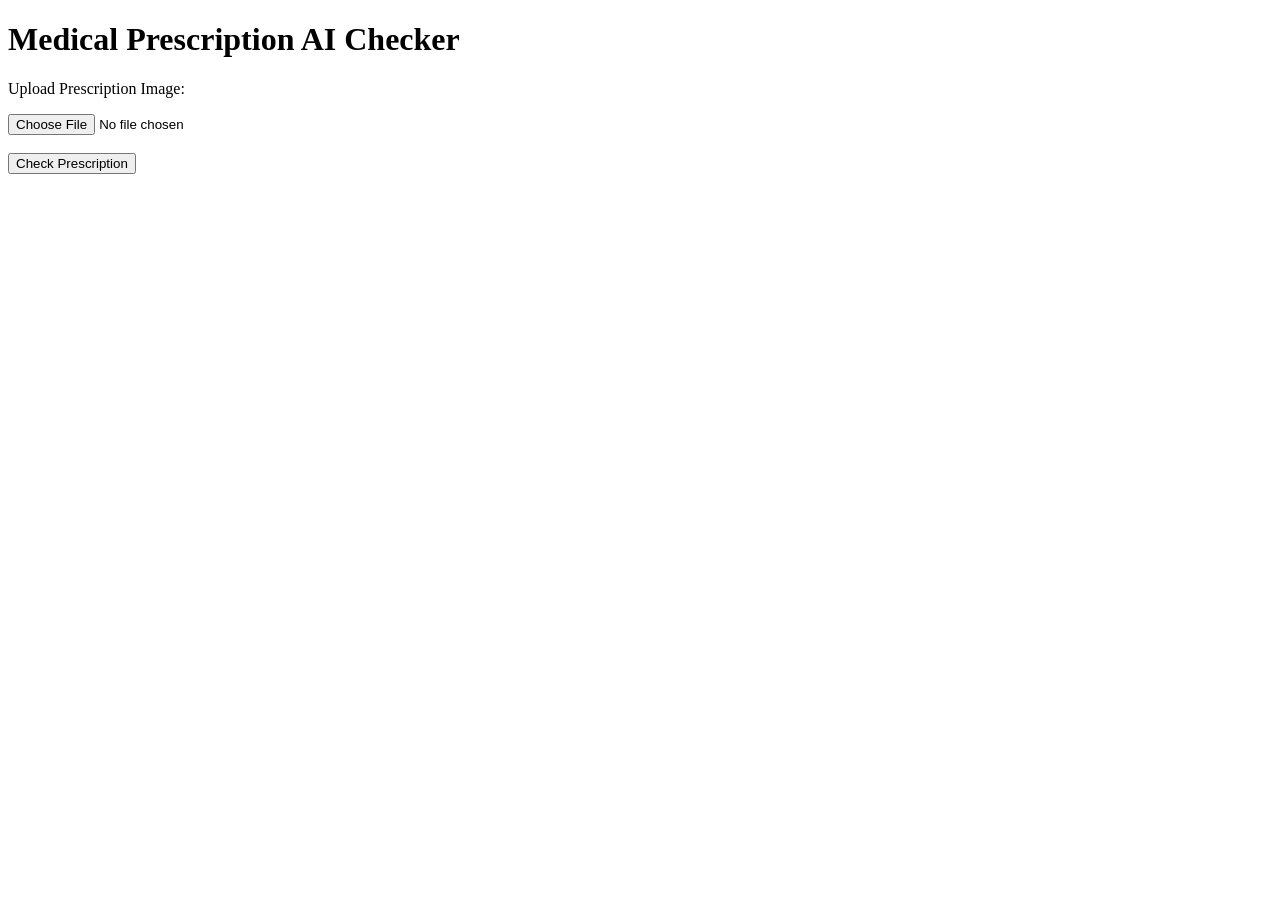
<file: templates/index.html>
<!DOCTYPE html>
<html>
<head>
    <title>Medical Prescription AI Checker</title>
</head>

<body>

<h1>Medical Prescription AI Checker</h1>

<form method="POST" enctype="multipart/form-data">

    <p>Upload Prescription Image:</p>

    <input type="file" name="prescription">

    <br><br>

    <button type="submit">
        Check Prescription
    </button>

</form>

</body>
</html>
</file>
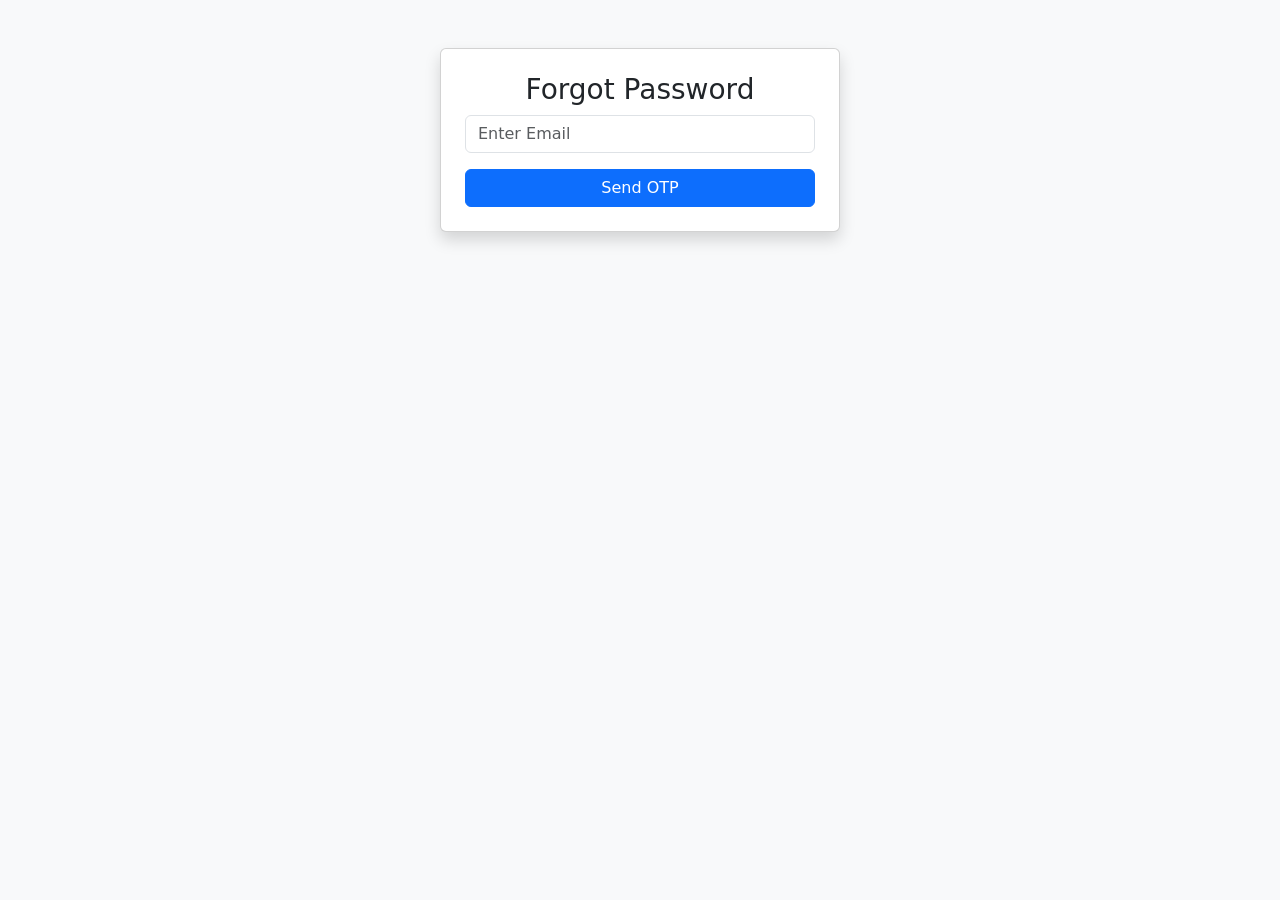
<file: templates/forgot_password.html>
<!DOCTYPE html>

<html>

<head>

<title>Forgot Password</title>

<link href="https://cdn.jsdelivr.net/npm/bootstrap@5.3.0/dist/css/bootstrap.min.css" rel="stylesheet">

</head>


<body class="bg-light">


<div class="container mt-5">


<div class="card p-4 shadow mx-auto" style="width:400px">


<h3 class="text-center">
Forgot Password
</h3>


<form method="POST">


<input
class="form-control mb-3"
name="email"
type="email"
placeholder="Enter Email"
required>


<button class="btn btn-primary w-100">

Send OTP

</button>


</form>


</div>

</div>


</body>

</html>
</file>
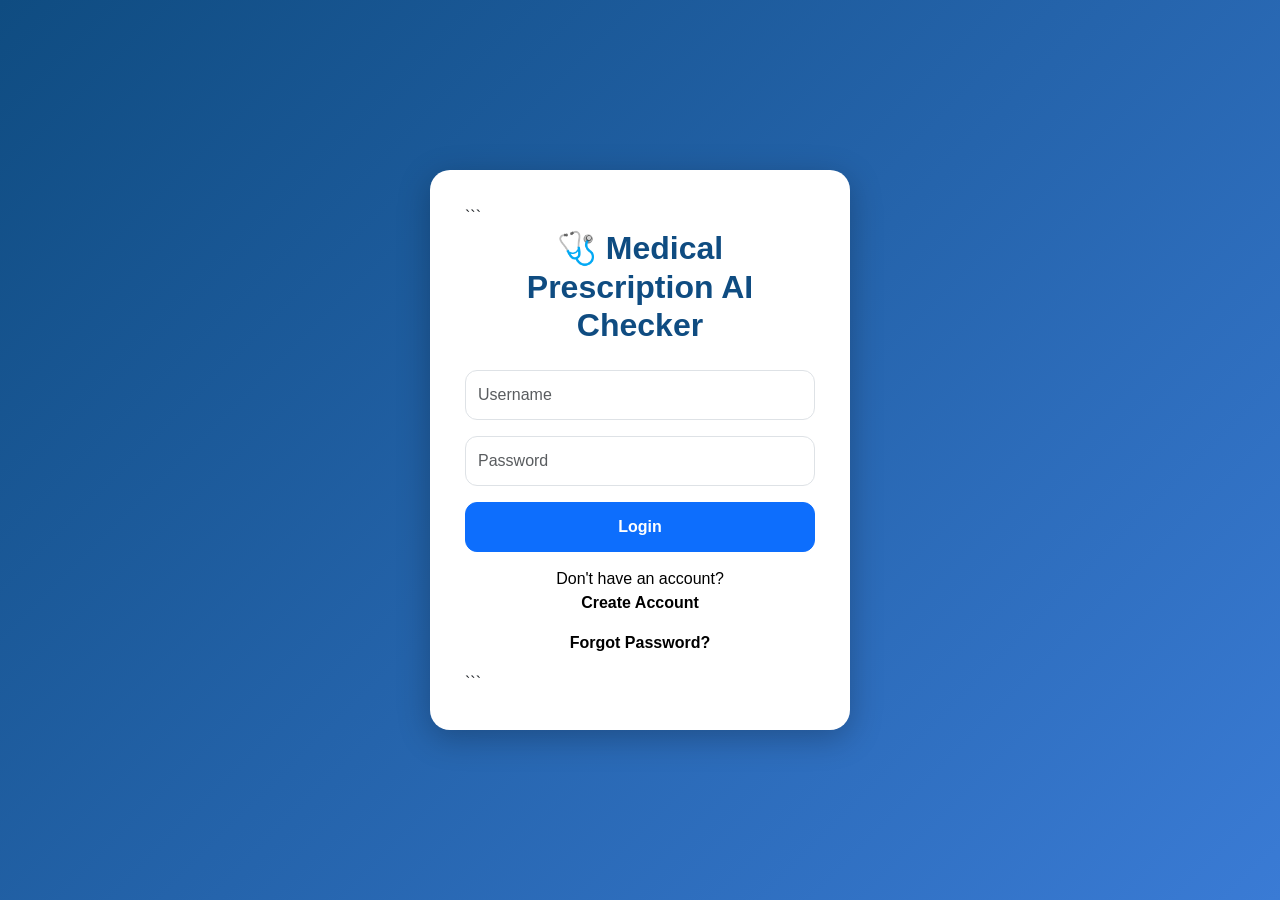
<file: templates/login.html>
<!DOCTYPE html>

<html lang="en">

<head>
    

<meta charset="UTF-8">
<meta name="viewport" content="width=device-width, initial-scale=1.0">

<title>Medical AI Login</title>

<link href="https://cdn.jsdelivr.net/npm/bootstrap@5.3.0/dist/css/bootstrap.min.css" rel="stylesheet">

<style>

body{
    margin:0;
    height:100vh;
    display:flex;
    justify-content:center;
    align-items:center;
    background:linear-gradient(135deg,#0f4c81,#3a7bd5);
    font-family:Arial, sans-serif;
}

.login-card{
    width:420px;
    background:white;
    border-radius:20px;
    padding:35px;
    box-shadow:0 8px 32px rgba(0,0,0,0.25);
}

.login-title{
    text-align:center;
    margin-bottom:25px;
    color:#0f4c81;
    font-weight:bold;
}

.form-control{
    border-radius:12px;
    padding:12px;
}

.btn-login{
    width:100%;
    border-radius:12px;
    padding:12px;
    font-weight:bold;
}

.register-link{
    text-align:center;
    margin-top:15px;
    color:black;
}

.register-link a{
    color:black;
    text-decoration:none;
    font-weight:bold;
}

.register-link a:hover{
    text-decoration:underline;
}

</style>

</head>

<body>

<div class="login-card">

```
<h2 class="login-title">
    🩺 Medical Prescription AI Checker
</h2>

<form method="POST">

    <input
    class="form-control mb-3"
    name="username"
    placeholder="Username"
    required>

    <input
    class="form-control mb-3"
    name="password"
    type="password"
    placeholder="Password"
    required>

    <button type="submit" class="btn btn-primary btn-login">
        Login
    </button>

</form>

<div class="register-link">

    Don't have an account?

    <br>

    <a href="/register">
        Create Account

        <p class="text-center mt-3">

<a href="/forgot_password">

Forgot Password?

</a>

</p>

    </a>

</div>
```

</div>

</body>

</html>
</file>
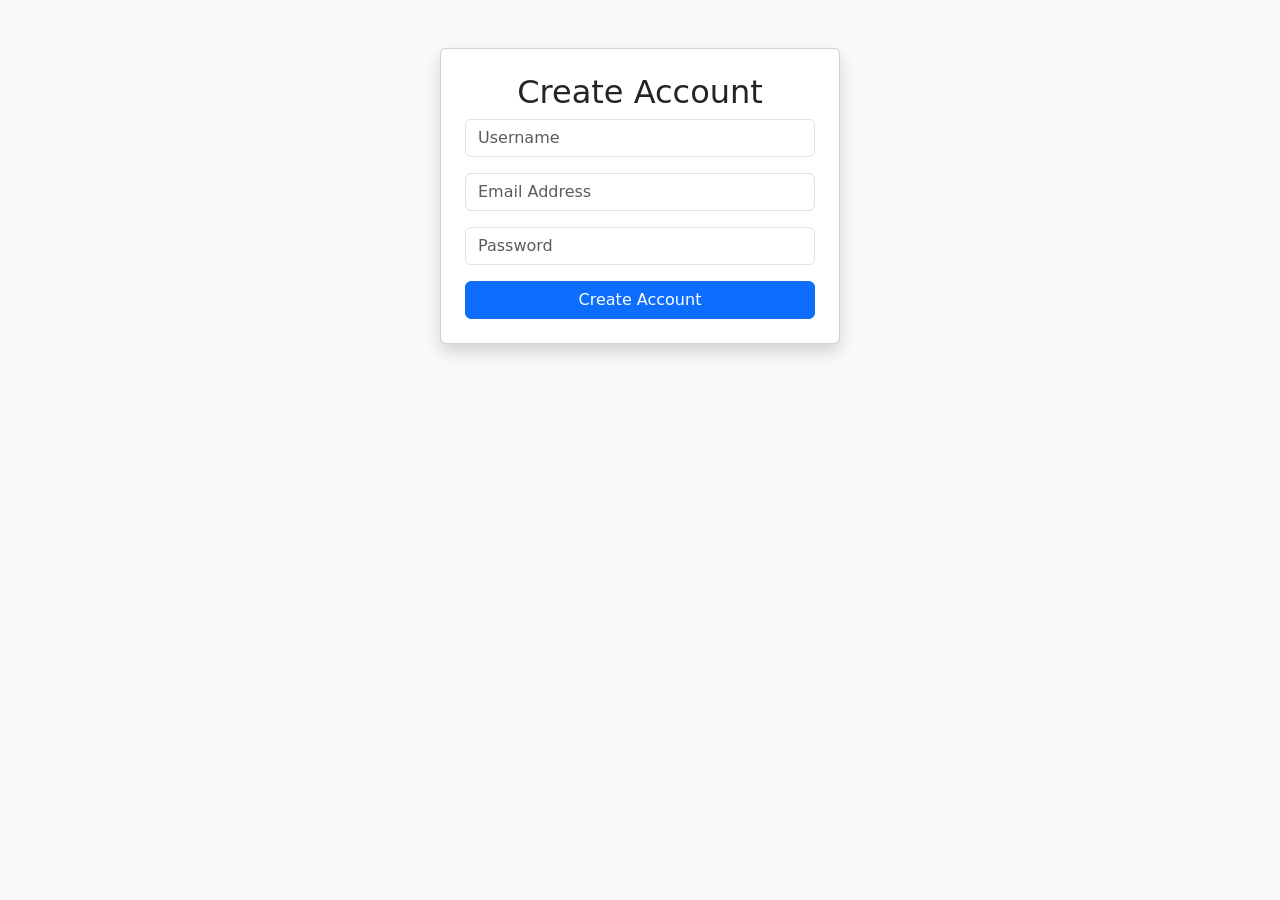
<file: templates/register.html>
<!DOCTYPE html>

<html>

<head>

<title>Create Account</title>

<link href="https://cdn.jsdelivr.net/npm/bootstrap@5.3.0/dist/css/bootstrap.min.css" rel="stylesheet">

</head>


<body class="bg-light">


<div class="container mt-5">


<div class="card p-4 shadow mx-auto" style="width:400px">


<h2 class="text-center">
Create Account
</h2>


<form method="POST">


<input
class="form-control mb-3"
name="username"
placeholder="Username"
required>


<input
class="form-control mb-3"
name="email"
type="email"
placeholder="Email Address"
required>


<input
class="form-control mb-3"
name="password"
type="password"
placeholder="Password"
required>


<button class="btn btn-primary w-100">

Create Account

</button>


</form>


</div>


</div>


</body>

</html>
</file>
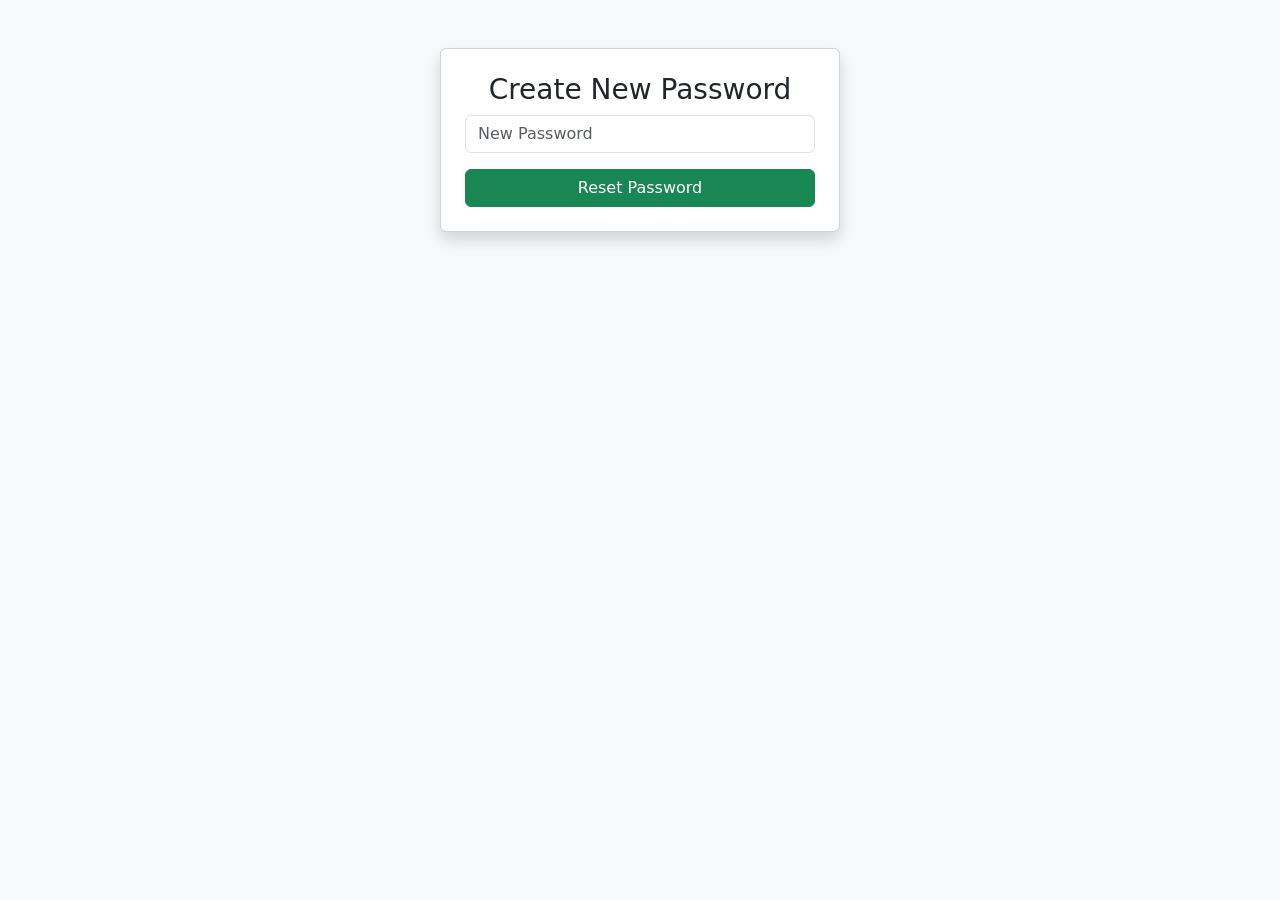
<file: templates/reset_password.html>
<!DOCTYPE html>

<html>

<head>

<title>Reset Password</title>

<link href="https://cdn.jsdelivr.net/npm/bootstrap@5.3.0/dist/css/bootstrap.min.css" rel="stylesheet">

</head>


<body class="bg-light">


<div class="container mt-5">


<div class="card p-4 shadow mx-auto" style="width:400px">


<h3 class="text-center">

Create New Password

</h3>


<form method="POST">


<input

class="form-control mb-3"

name="password"

type="password"

placeholder="New Password"

required>


<button class="btn btn-success w-100">

Reset Password

</button>


</form>


</div>


</div>


</body>

</html>
</file>
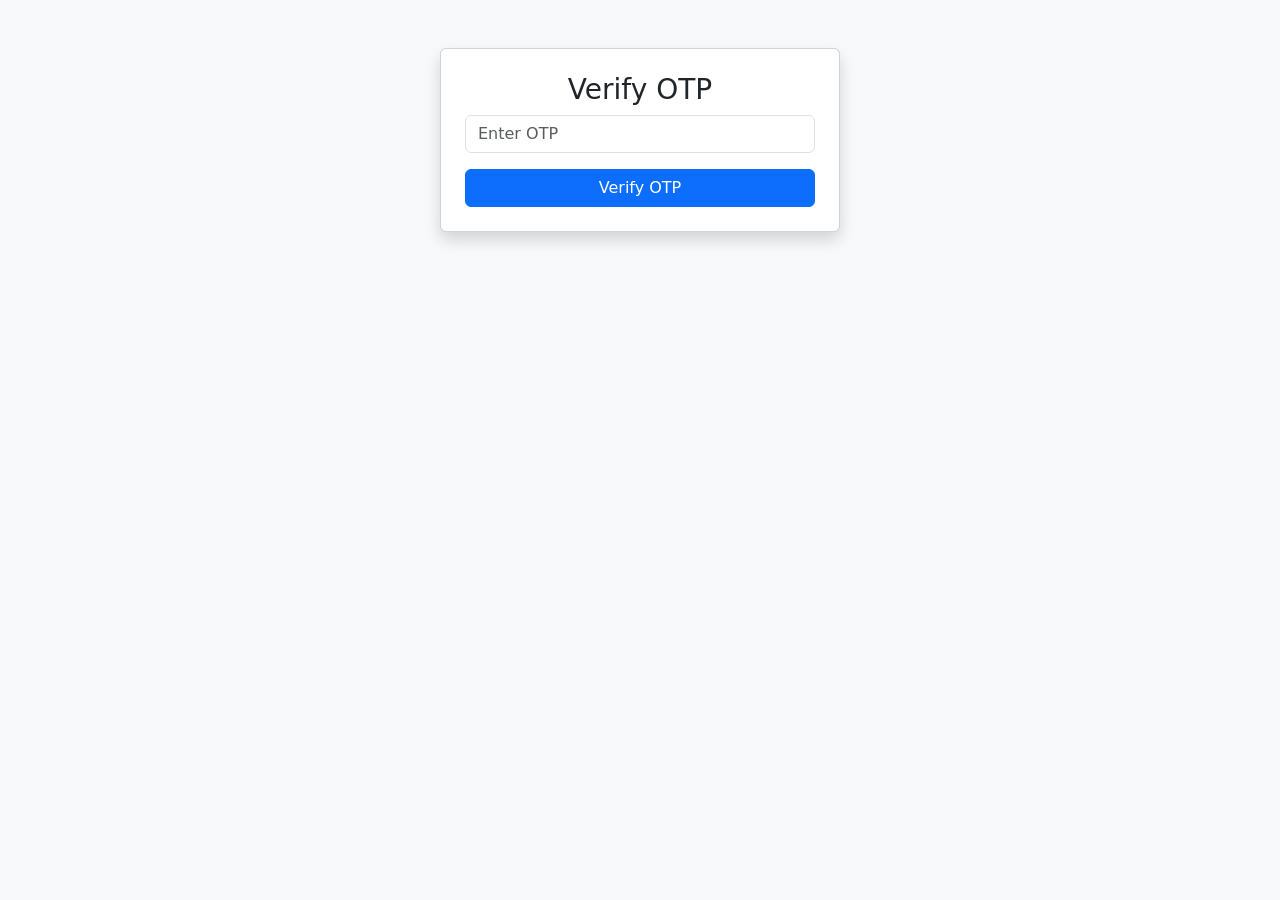
<file: templates/reset_verify.html>
<!DOCTYPE html>

<html>

<head>

<title>Verify Reset OTP</title>

<link href="https://cdn.jsdelivr.net/npm/bootstrap@5.3.0/dist/css/bootstrap.min.css" rel="stylesheet">

</head>


<body class="bg-light">


<div class="container mt-5">


<div class="card p-4 shadow mx-auto" style="width:400px">


<h3 class="text-center">

Verify OTP

</h3>


<form method="POST">


<input

class="form-control mb-3"

name="otp"

placeholder="Enter OTP"

required>


<button class="btn btn-primary w-100">

Verify OTP

</button>


</form>


</div>


</div>


</body>

</html>
</file>
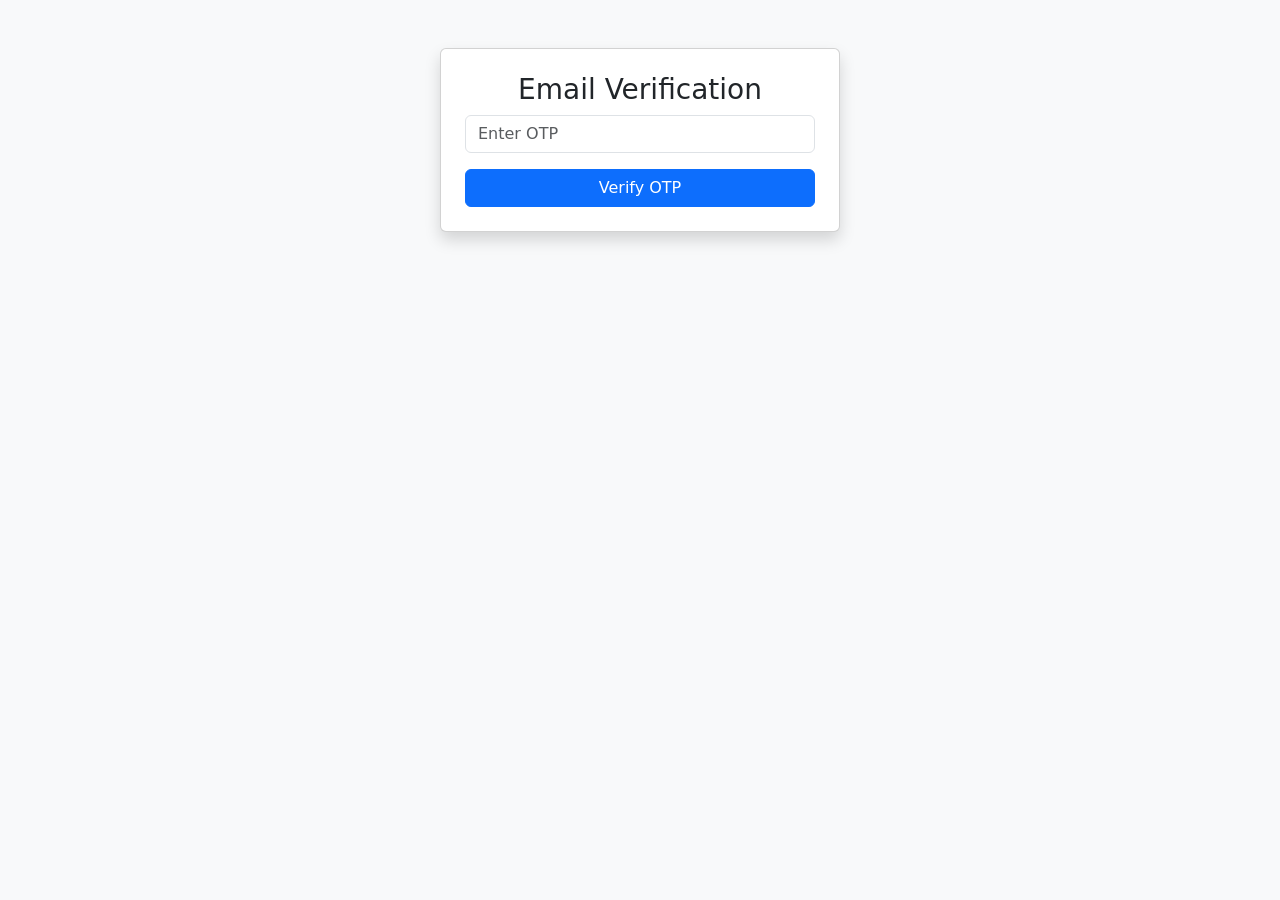
<file: templates/verify_otp.html>
<!DOCTYPE html>

<html>

<head>

<title>Verify OTP</title>

<link href="https://cdn.jsdelivr.net/npm/bootstrap@5.3.0/dist/css/bootstrap.min.css" rel="stylesheet">

</head>


<body class="bg-light">


<div class="container mt-5">


<div class="card p-4 shadow mx-auto" style="width:400px">


<h3 class="text-center">
Email Verification
</h3>


<form method="POST">


<input
class="form-control mb-3"
name="otp"
placeholder="Enter OTP"
required>


<button class="btn btn-primary w-100">

Verify OTP

</button>


</form>


</div>


</div>


</body>

</html>
</file>
